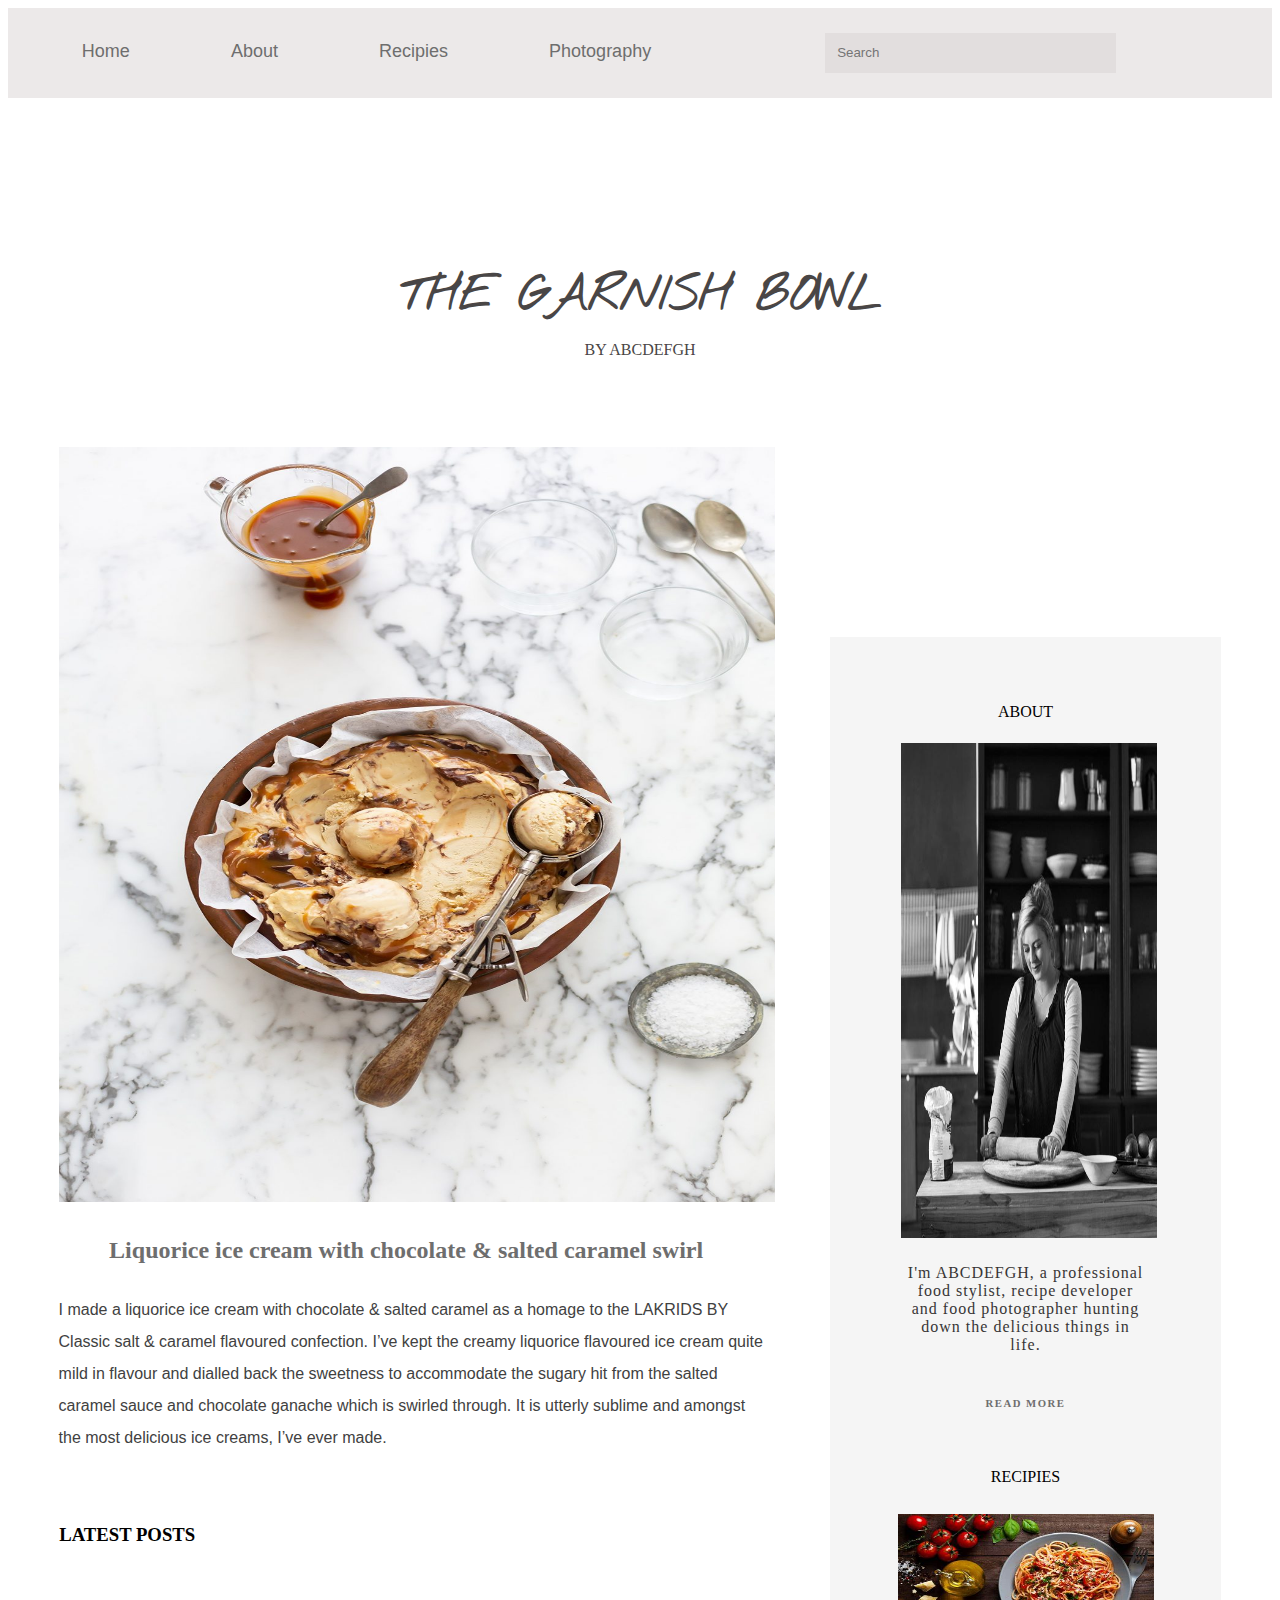
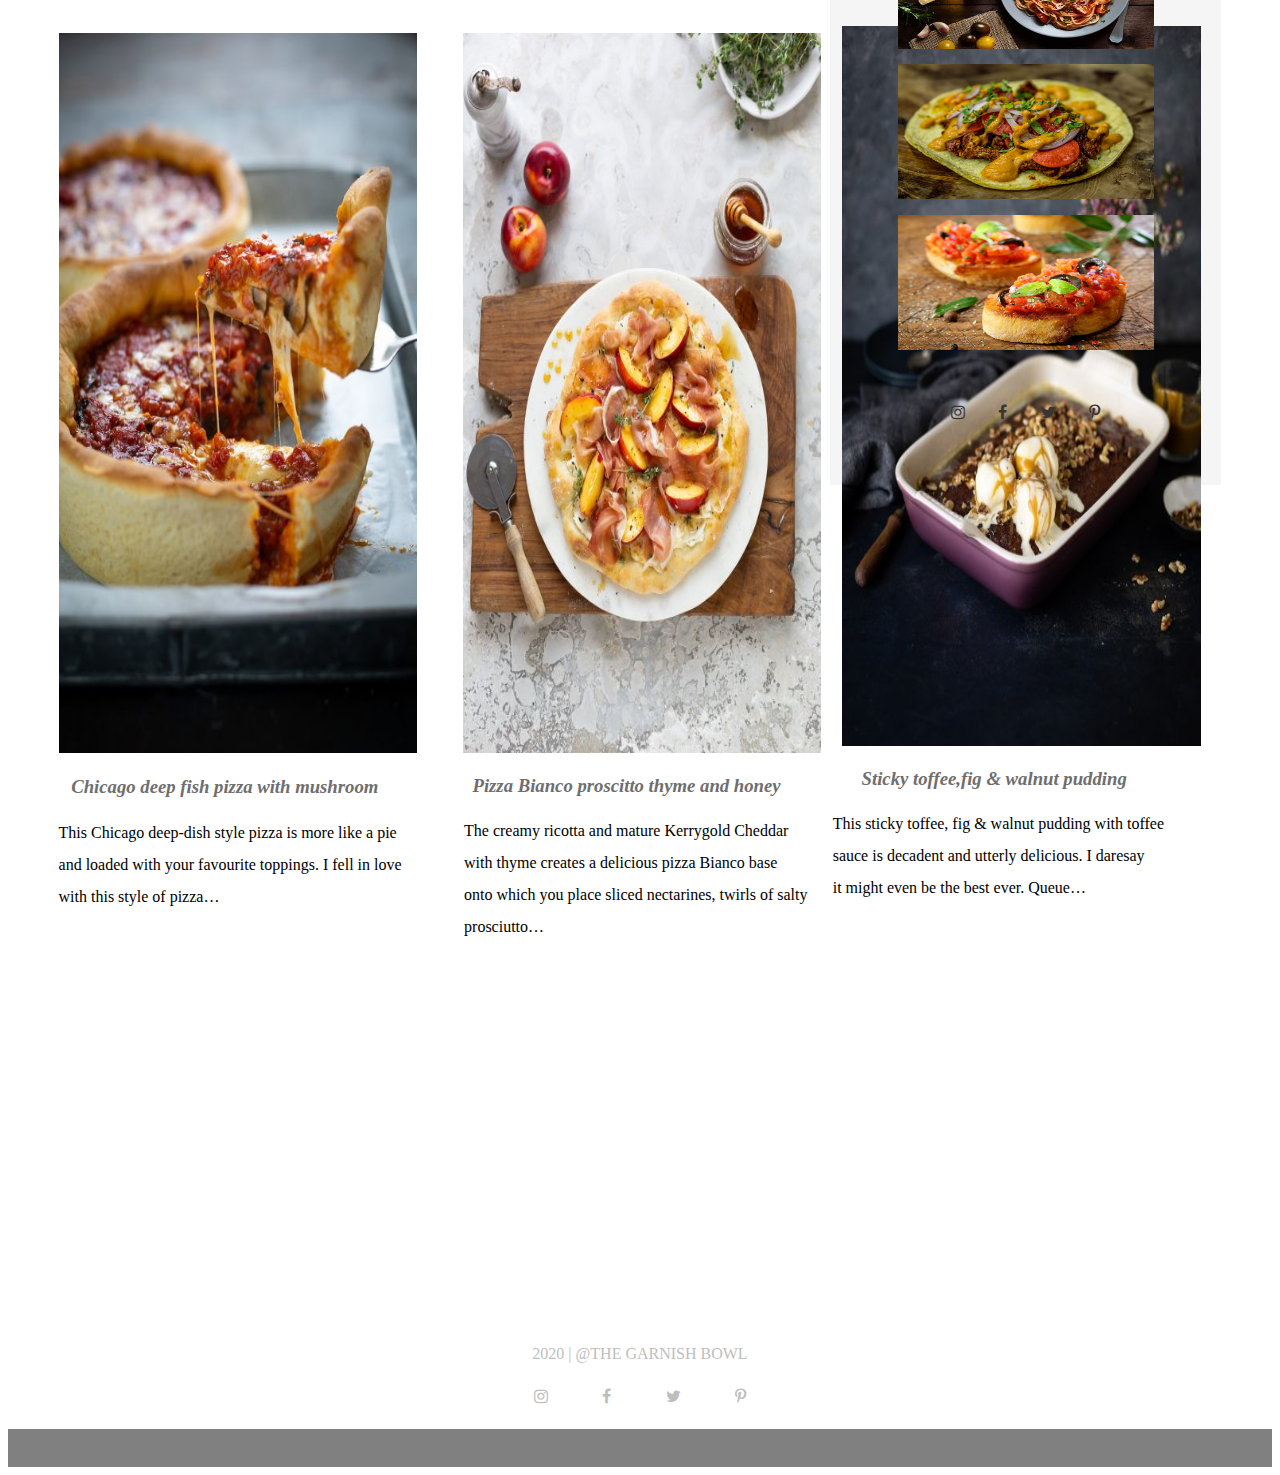
<file: index.html>
<!DOCTYPE html>
<html lang="en">
<head>
    <meta charset="UTF-8">
    <meta name="viewport" content="width=device-width, initial-scale=1.0">
    <link href="style.css" stylesheet="text/css" rel="stylesheet">
    <link href="https://fonts.googleapis.com/css2?family=Nothing+You+Could+Do&display=swap" rel="stylesheet">
    <link rel="stylesheet" href="https://cdnjs.cloudflare.com/ajax/libs/font-awesome/4.7.0/css/font-awesome.min.css">
    <title>Food Blog</title>
</head>
<body>
    <nav>
        
            
        <li><a href="index.html" >Home</a></li>
        <li><a href="about.html">About</a></li>
        <li><a href="recipie.html">Recipies</a></li>
        <li><a href="photo.html">Photography</a></li>
        <input type="text" placeholder="Search" >
        
    </nav>
    <div id="blogname">

        <h2>THE GARNISH BOWL</h2><br>
        <h6 id="name">BY ABCDEFGH</h6>

    </div>
    <div>
        <a href="recipie.html"><img src="pic1.jpg"></a>
        <h2 id="recipe11"><a href="recipie.html">Liquorice ice cream with chocolate & salted caramel
                                       swirl</a></h2>
        <p id="recipe1">
            I made a liquorice ice cream with chocolate & salted caramel as a homage to the LAKRIDS BY <br>
            Classic salt & caramel flavoured confection. I’ve kept the creamy liquorice flavoured ice cream quite<br>
             mild in flavour and dialled back the sweetness to accommodate the sugary hit from the salted<br> caramel
              sauce and chocolate ganache which is swirled through. It is utterly sublime and amongst<br> the most
               delicious ice creams, I’ve ever made.
        </p>
    </div>
    <div>
        <b><h3 class="h">LATEST POSTS</h3></b><br>
        <a href="recipie.html"><img src="lt1.jpg" class="lt"></a>
        <i><h3><a href="recipie.html">
            Chicago deep fish pizza with mushroom</a>
        </i></h3>
        <p style="padding-left: 4%; line-height: 2;">
            This Chicago deep-dish style pizza is more like a pie <br>
            and loaded with your favourite toppings. I fell in love<br>
             with this style of pizza…
        </p>
        <section style="margin-top:-15%;">
            <a href="recipie.html"><img src="lt2.jpg" class="lt1"></a>
            <div class="food1">
                <i><h3><a href="recipie.html">
                    Pizza Bianco proscitto
                    thyme and honey</a>
                </i></h3>
                <p style="padding-left: 4%; line-height: 2;">
                    The creamy ricotta and mature Kerrygold Cheddar<br>
                     with thyme creates a delicious pizza Bianco base<br>
                     onto which you place sliced nectarines, twirls of salty <br>prosciutto…
                </p>
            </div>
        </section>
        <section style="margin-top:-18%;">
            <a href="recipie.html"><img src="lt5.jpg" class="lt2"></a>
        <div class="food2">
            <i><h3 style="padding-left: 2vw;"><a href="recipie.html">
                Sticky toffee,fig & walnut pudding </a>
            </i></h3>
            <p style="padding-left: 4%; line-height: 2;">
                This sticky toffee, fig & walnut pudding with toffee <br>
                sauce is decadent and utterly delicious. I daresay <br>
                it might even be the best ever. Queue…
            </p>
        </div>
        </section>
        
    </div>
    <div id="about">
        <p>ABOUT</p>
        <img src="profile.jpg" id="pro">
        <p class="p">I'm ABCDEFGH, a professional<br> food stylist,
             recipe developer<br> and food
              photographer hunting<br> down the 
              delicious things in<br> life.<br><br>
              <h6 class="h6"><a href="about.html">READ MORE</a></h6>
            </p><BR>
              
            <div>
                <p>RECIPIES</p>
                <a href="recipie.html"><img src="lta.jpg" id="ab1"></a><br>
                <a href="recipie.html"><img src="ltb.jpg" id="ab1"></a><br>
                <a href="recipie.html"><img src="ltc.jpg" id="ab1"></a><br>
            </div><BR><BR>

            <div>
                <i class="fa fa-instagram" aria-hidden="true"></i>
                <i class="fa fa-facebook" aria-hidden="true"></i>
                <i class="fa fa-twitter" aria-hidden="true"></i>
                <i class="fa fa-pinterest-p" aria-hidden="true"></i>
            </div>
    </div>


    <div id="footer">
        2020 | @THE GARNISH BOWL <br>      <i class="fa fa-instagram icon" aria-hidden="true"></i>
        <i class="fa fa-facebook icon" aria-hidden="true"></i>
        <i class="fa fa-twitter icon" aria-hidden="true"></i>
        <i class="fa fa-pinterest-p icon" aria-hidden="true"></i>    
    </div>
    <div style="background-color: grey; padding:1.5% 1.5% 1.5% 1.5%;">

    </div>
    
</body>
</html>
</file>
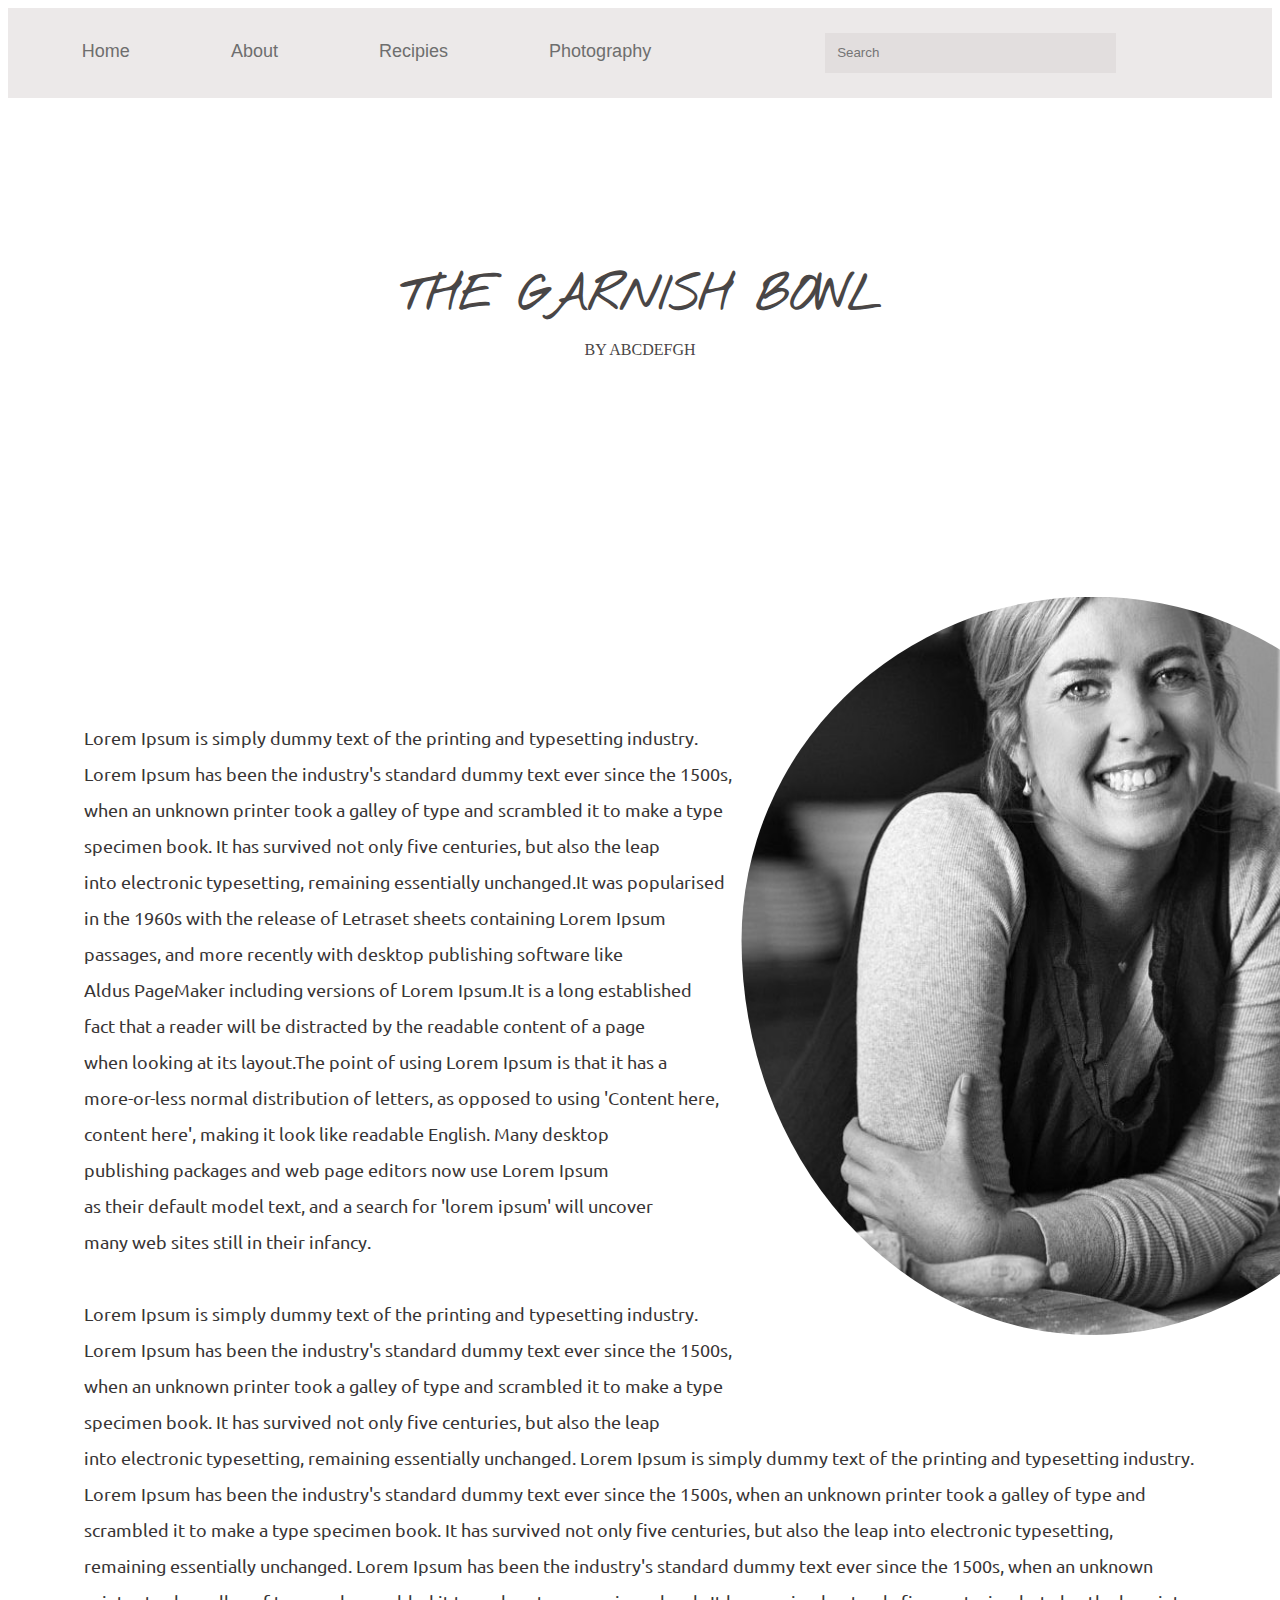
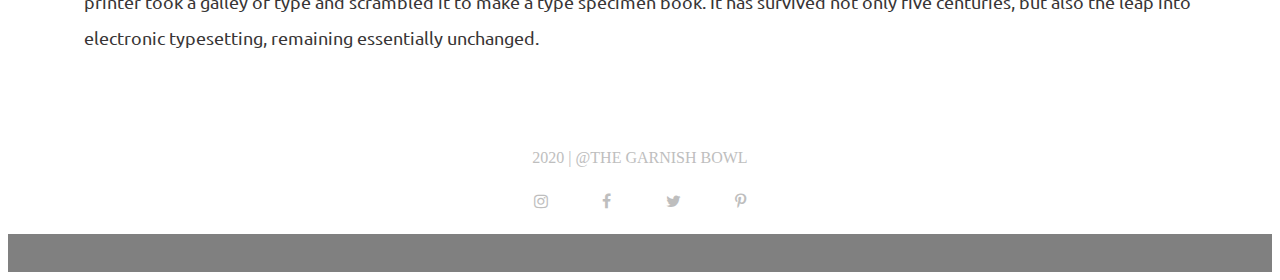
<file: about.html>
<!DOCTYPE html>
<html lang="en">
<head>
    <meta charset="UTF-8">
    <meta name="viewport" content="width=device-width, initial-scale=1.0">
    <link href="style.css" stylesheet="text/css" rel="stylesheet">
    <link href="https://fonts.googleapis.com/css2?family=Nothing+You+Could+Do&display=swap" rel="stylesheet">
    <link rel="stylesheet" href="https://cdnjs.cloudflare.com/ajax/libs/font-awesome/4.7.0/css/font-awesome.min.css">
    <link href="https://fonts.googleapis.com/css2?family=Ubuntu:wght@300&display=swap" rel="stylesheet">
    <title>Food Blog</title>

</head>
<body>
    <nav>
        
            <li><a href="index.html" >Home</a></li>
            <li><a href="about.html">About</a></li>
            <li><a href="recipie.html">Recipies</a></li>
            <li><a href="photo.html">Photography</a></li>
           
            <input type="text" placeholder="Search">
        
    </nav>
    <div id="blogname">

        <h2>THE GARNISH BOWL</h2><br>
        <h6 id="name">BY ABCDEFGH</h6>

    </div><br><br>
    <div>
        <img src="pro1.jpg" class="pic1">
        <p class="p1">
        Lorem Ipsum is simply dummy text of the printing and typesetting industry.<br>
         Lorem Ipsum has been the industry's standard dummy text ever since the 1500s,<br>
         when an unknown printer took a galley of type and scrambled it to make  a type <br>
        specimen book. It has survived not only five centuries, but also the leap <br>
         into electronic typesetting, remaining essentially unchanged.It was popularised<br>
         in the 1960s with the release of Letraset sheets containing Lorem Ipsum<br>
         passages, and more recently with desktop publishing  software like <br>
        Aldus PageMaker including versions of Lorem Ipsum.It is a long established <br>
         fact that a reader will be distracted by the readable content of a page <br>
        when looking at its layout.The point of using Lorem Ipsum is that it has a<br>
        more-or-less normal distribution of letters, as opposed to using 'Content here,<br>
         content
                here', making it look like readable English. Many desktop <br>
                publishing packages and web page editors now use Lorem Ipsum<br>
                 as their default model text, and a search 
                 for 'lorem ipsum' will uncover <br>many web sites still in their infancy.<br><br>
                 Lorem Ipsum is simply dummy text of the printing and typesetting industry.<br>
         Lorem Ipsum has been the industry's standard dummy text ever since the 1500s,<br>
         when an unknown printer took a galley of type and scrambled it to make  a type <br>
        specimen book. It has survived not only five centuries, but also the leap <br>
         into electronic typesetting, remaining essentially unchanged.
         Lorem Ipsum is simply dummy text of the printing and typesetting industry.<br>
         Lorem Ipsum has been the industry's standard dummy text ever since the 1500s,
         when an unknown printer took a galley of type and scrambled it to make  a type 
        specimen book. It has survived not only five centuries, but also the leap 
         into electronic typesetting, remaining essentially unchanged.
         Lorem Ipsum has been the industry's standard dummy text ever since the 1500s,
         when an unknown printer took a galley of type and scrambled it to make  a type 
        specimen book. It has survived not only five centuries, but also the leap 
         into electronic typesetting, remaining essentially unchanged.
         
         
        </p>
    </div>
    

    <div id="footer1">
        2020 | @THE GARNISH BOWL <br>      <i class="fa fa-instagram icon" aria-hidden="true"></i>
        <i class="fa fa-facebook icon" aria-hidden="true"></i>
        <i class="fa fa-twitter icon" aria-hidden="true"></i>
        <i class="fa fa-pinterest-p icon" aria-hidden="true"></i>    
    </div>
    <div style="background-color: grey; padding:1.5% 1.5% 1.5% 1.5%;">

    </div>
    </body>
    </html>
</file>
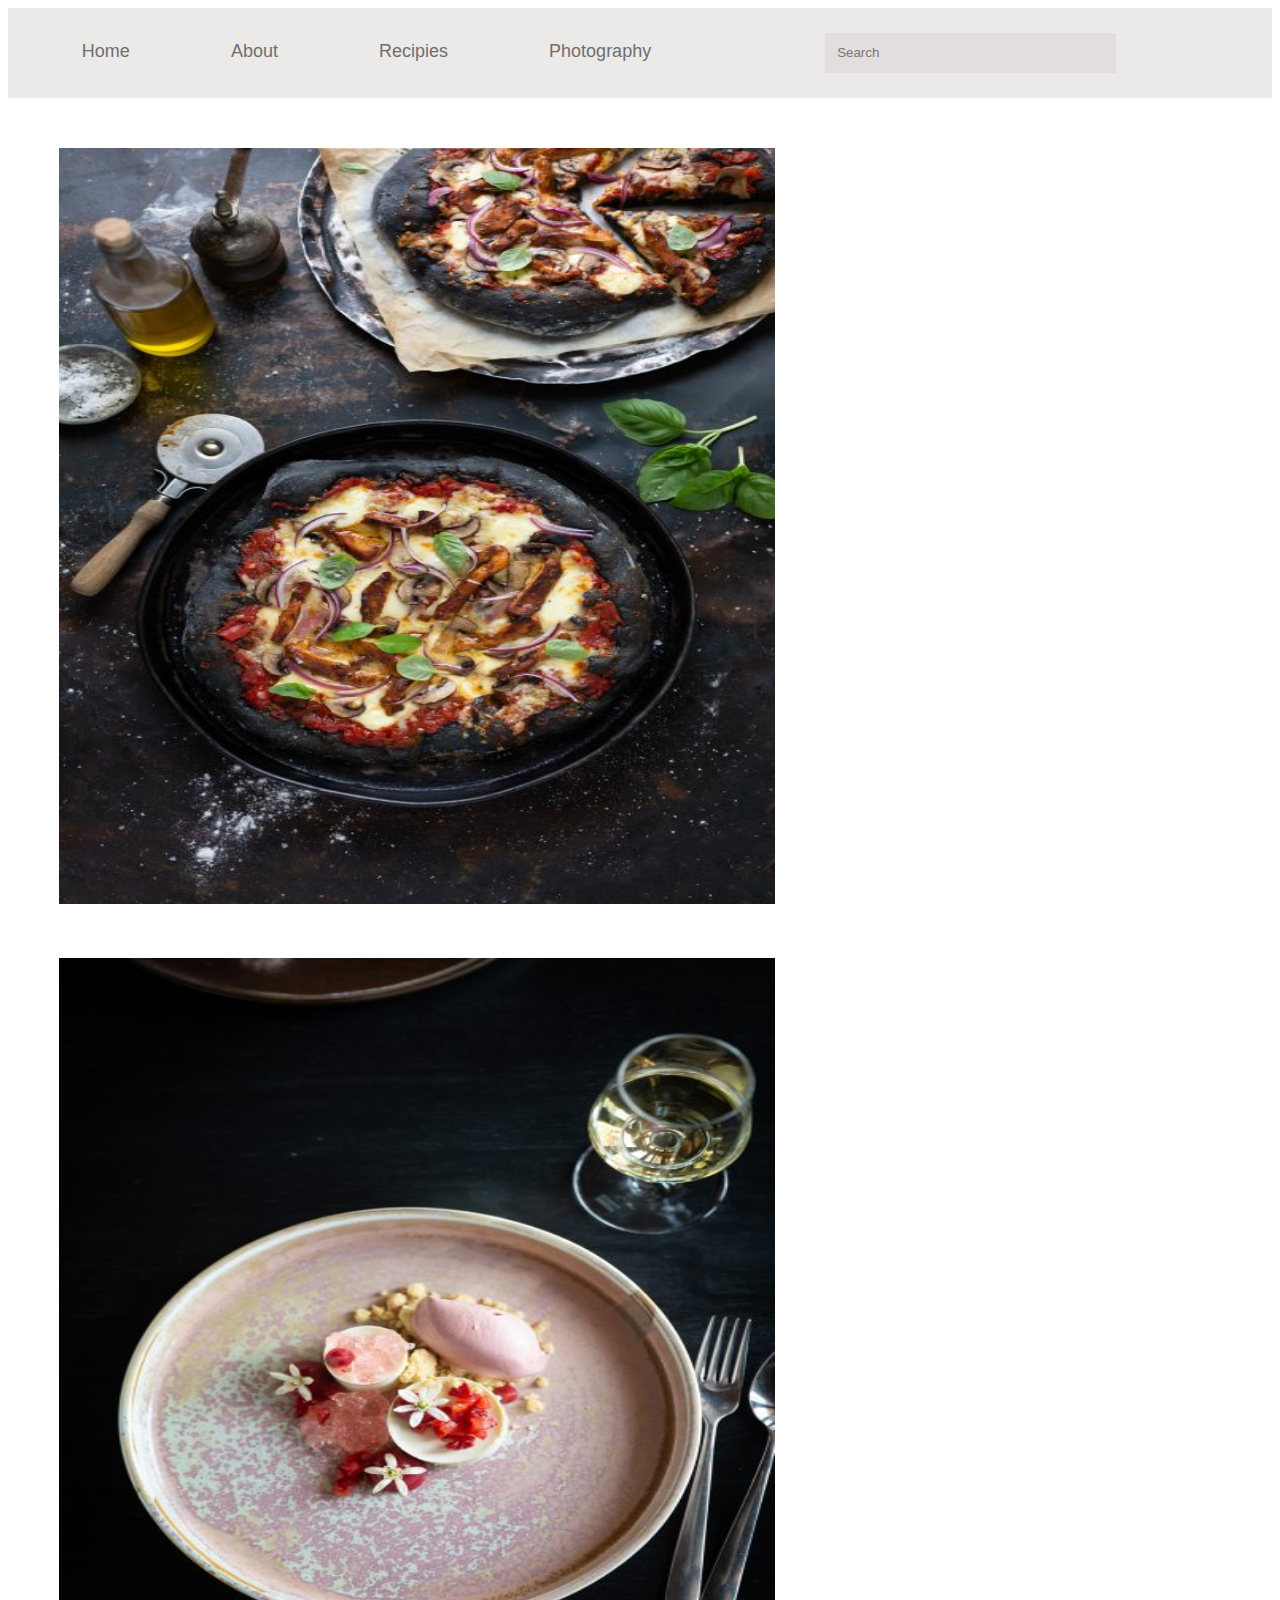
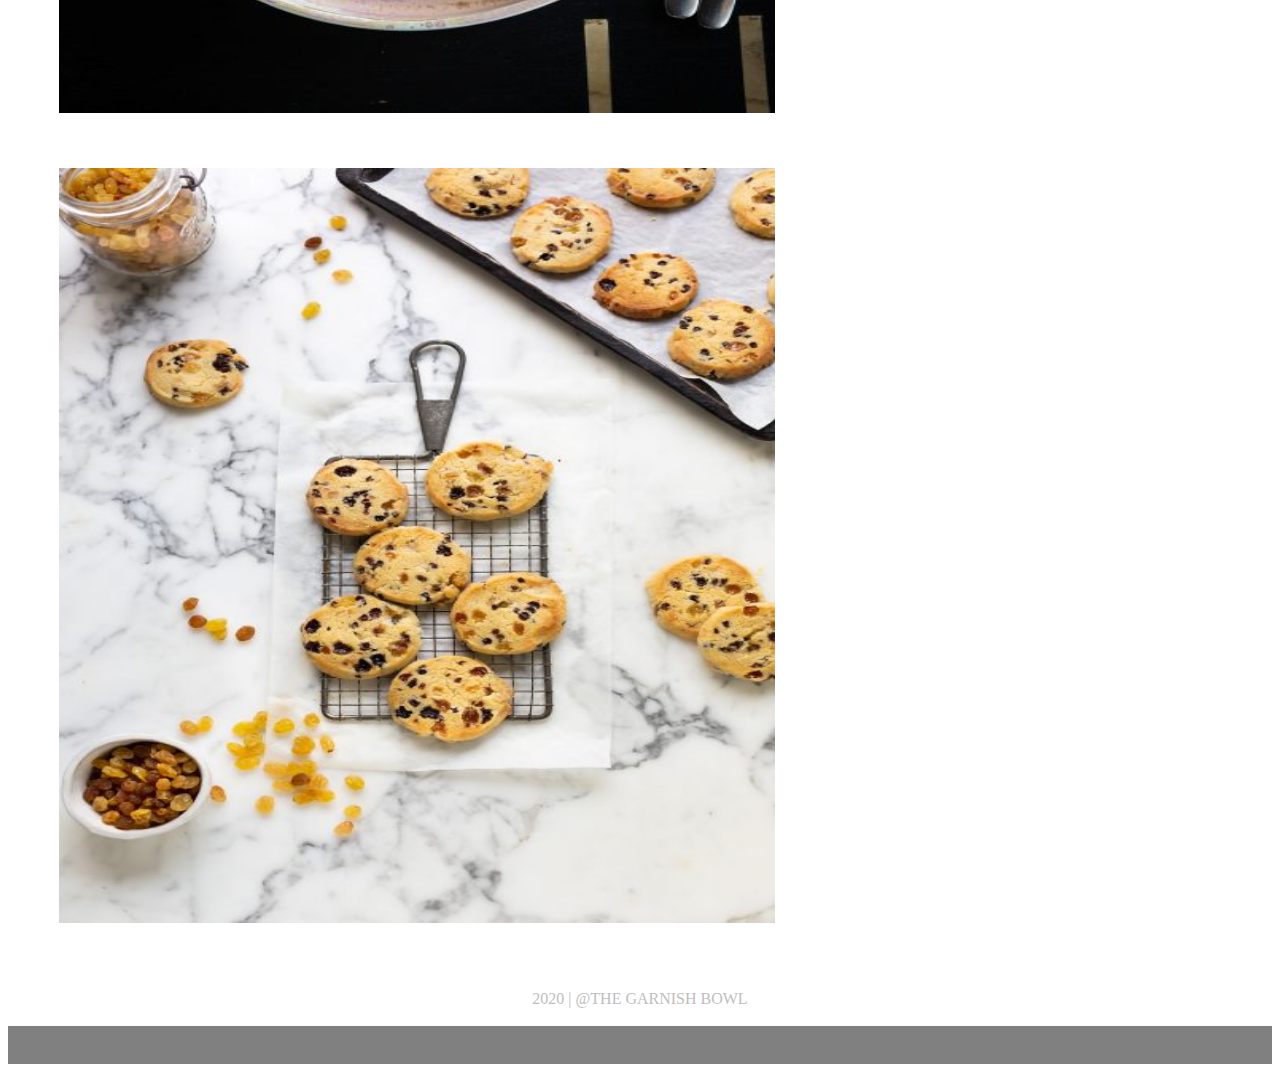
<file: photo.html>
<!DOCTYPE html>
<html lang="en">
<head>
    <meta charset="UTF-8">
    <meta name="viewport" content="width=device-width, initial-scale=1.0">
    <link href="style.css" stylesheet="text/css" rel="stylesheet">
    <title>Food Blog</title>
</head>
<body>
    <nav>
        
        <li><a href="index.html" >Home</a></li>
        <li><a href="about.html">About</a></li>
        <li><a href="recipie.html">Recipies</a></li>
        <li><a href="photo.html">Photography</a></li>
        <input type="text" placeholder="Search">
    
    </nav>
    <div>
        <img src="lt3.jpg" >
    </div>
    <div>
        <img src="lt4.jpg" >
    </div>
    <div>
        <img src="lt6.jpg" >
    </div>

    <div id="footer2">
        2020 | @THE GARNISH BOWL <br>      <i class="fa fa-instagram icon" aria-hidden="true"></i>
        <i class="fa fa-facebook icon" aria-hidden="true"></i>
        <i class="fa fa-twitter icon" aria-hidden="true"></i>
        <i class="fa fa-pinterest-p icon" aria-hidden="true"></i>    
    </div>
    <div style="background-color: grey; padding:1.5% 1.5% 1.5% 1.5%;">
</body>
</html>
</file>
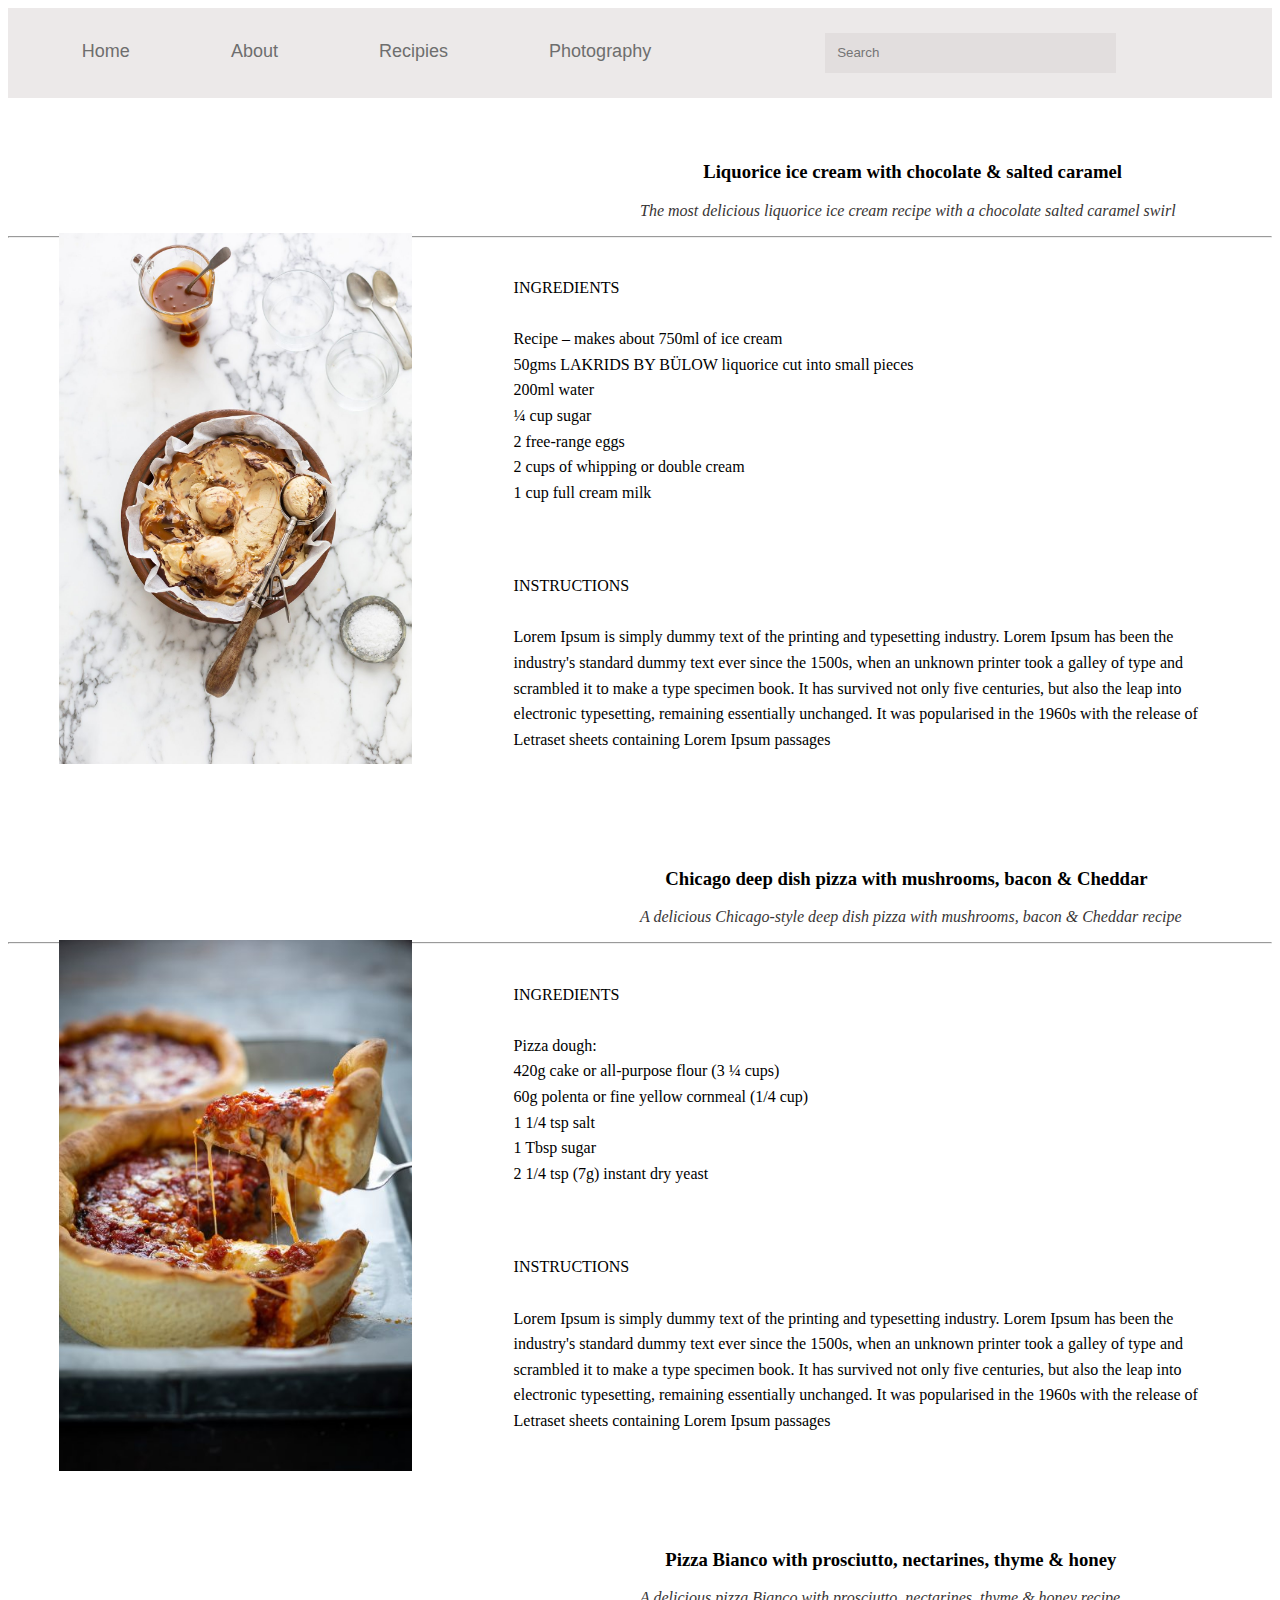
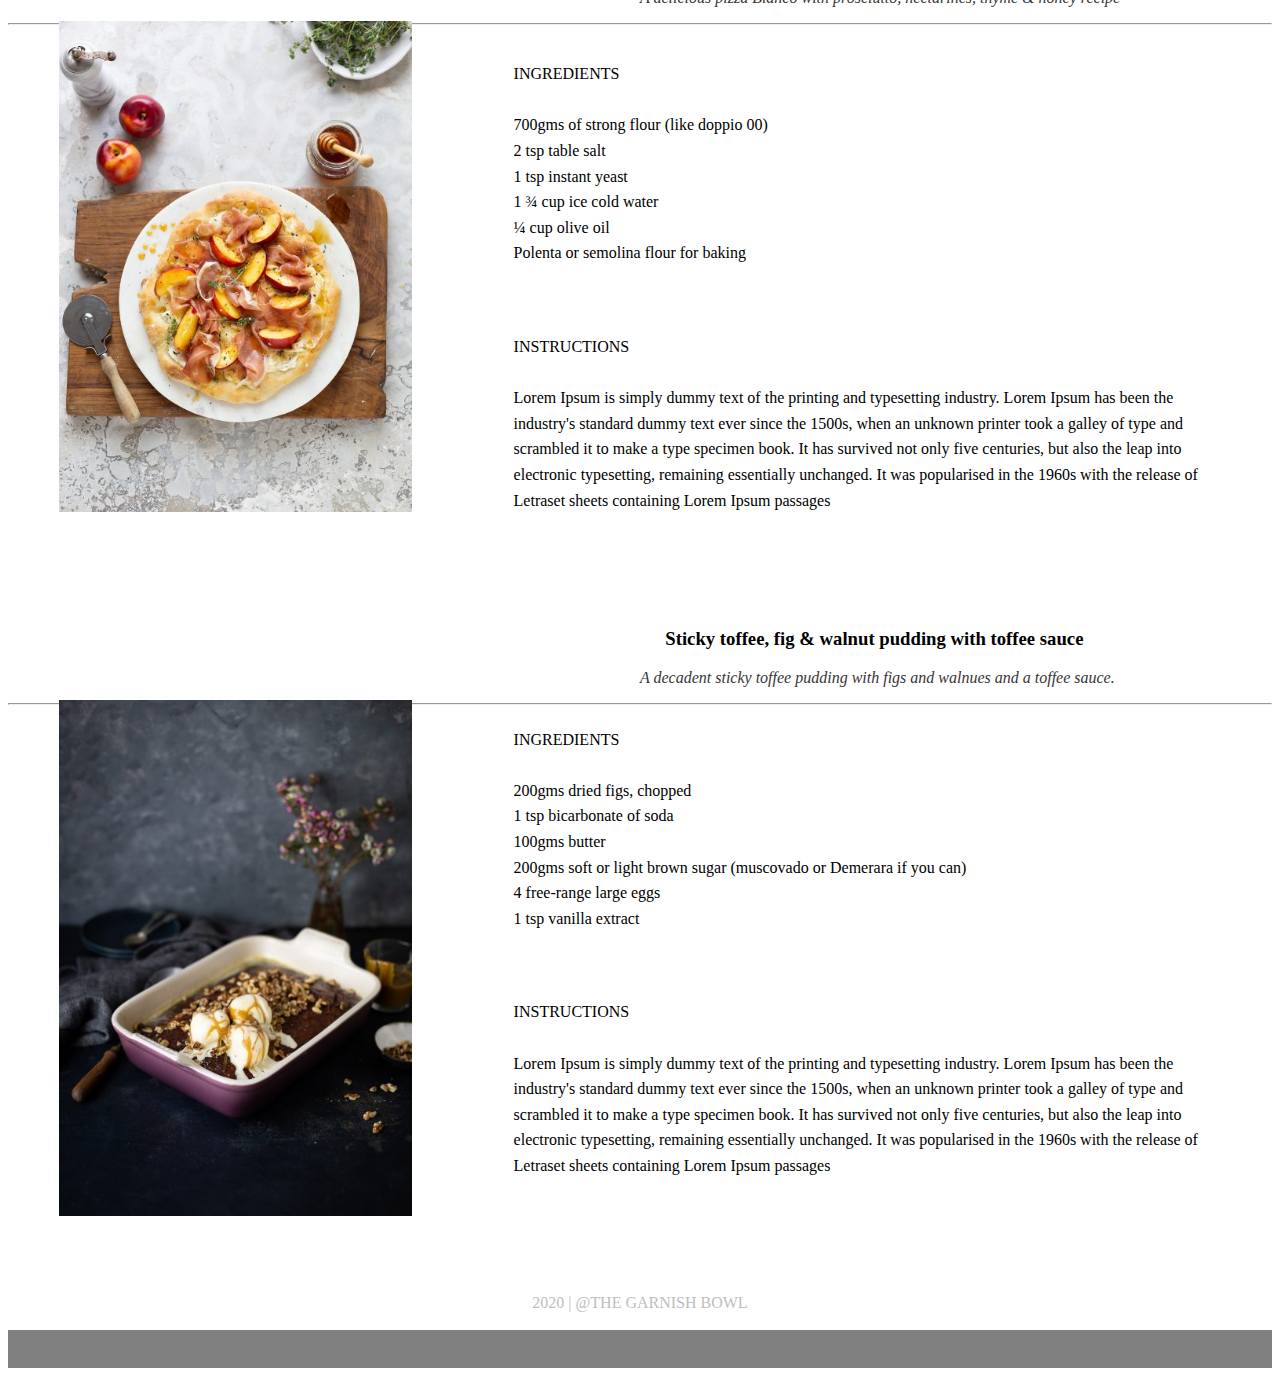
<file: recipie.html>
<!DOCTYPE html>
<html lang="en">
<head>
    <meta charset="UTF-8">
    <meta name="viewport" content="width=device-width, initial-scale=1.0">
    <link href="style.css" stylesheet="text/css" rel="stylesheet">
    <title>Food Blog</title>
</head>
<body>
    <nav>
        
        <li><a href="index.html" >Home</a></li>
        <li><a href="about.html">About</a></li>
        <li><a href="recipie.html">Recipies</a></li>
        <li><a href="photo.html">Photography</a></li>
        <input type="text" placeholder="Search">
    
    </nav>
    <div class="rp1">
        <h3 style="margin-left:55%; margin-top:5%;">Liquorice ice cream with chocolate & salted caramel</h3>
        <p><i style="margin-left:45%; margin-top:5%;">The most delicious liquorice ice cream recipe with a chocolate salted caramel swirl</i></p>
        <hr>
             <img src="pic1.jpg" id="rpimg">
             <p id="in1">INGREDIENTS<br><br>
                Recipe – makes about 750ml of ice cream<br>
                
                50gms LAKRIDS BY BÜLOW liquorice cut into small pieces<br>
                
                200ml water<br>
                
                ¼ cup sugar<br>
                
                2 free-range eggs<br>
                
                2 cups of whipping or double cream<br>
                
                1 cup full cream milk</p><br><br>
                <p id="in2">
                    INSTRUCTIONS<br><br>
                    Lorem Ipsum is simply dummy text of the printing and typesetting industry. Lorem Ipsum has been the industry's standard dummy text ever since the 1500s, when an unknown printer took a galley of type and scrambled it to make a type specimen book. It has survived not only five centuries, but also the leap into electronic typesetting, remaining essentially unchanged. It was popularised in the 1960s with the release of Letraset sheets containing Lorem Ipsum passages


                </p>

    </div><br><br>

    <div class="rp2">
        <h3 style="margin-left:52%; margin-top:5%;">Chicago deep dish pizza with mushrooms, bacon & Cheddar</h3>
        <p><i style="margin-left:45%; margin-top:5%;">A delicious Chicago-style deep dish pizza with mushrooms, bacon & Cheddar recipe</i></p>
        <hr>
             <img src="lt1.jpg" id="rpimg">
             <p id="in1">INGREDIENTS<br><br>
                
Pizza dough:<br>

420g cake or all-purpose flour (3 ¼ cups)<br>

60g polenta or fine yellow cornmeal (1/4 cup)<br>

1 1/4 tsp salt<br>

1 Tbsp sugar<br>

2 1/4 tsp (7g) instant dry yeast

</p><br><br>
                <p id="in2">
                    INSTRUCTIONS<br><br>
                    Lorem Ipsum is simply dummy text of the printing and typesetting industry. Lorem Ipsum has been the industry's standard dummy text ever since the 1500s, when an unknown printer took a galley of type and scrambled it to make a type specimen book. It has survived not only five centuries, but also the leap into electronic typesetting, remaining essentially unchanged. It was popularised in the 1960s with the release of Letraset sheets containing Lorem Ipsum passages


                </p>

    </div><br> <br>

    <div class="rp2">
        <h3 style="margin-left:52%; margin-top:5%;">Pizza Bianco with prosciutto, nectarines, thyme & honey</h3>
        <p><i style="margin-left:45%; margin-top:5%;">A delicious pizza Bianco with prosciutto, nectarines, thyme & honey recipe</i></p>
        <hr>
             <img src="lt2.jpg" id="rpimg">
             <p id="in1" style="margin-top: -36%;">INGREDIENTS<br><br>
                

700gms of strong flour (like doppio 00)<br>

2 tsp table salt<br>

1 tsp instant yeast<br>

1 ¾ cup ice cold water<br>

¼ cup olive oil<br>

Polenta or semolina flour for baking
                


</p><br><br>
                <p id="in2">
                    INSTRUCTIONS<br><br>
                    Lorem Ipsum is simply dummy text of the printing and typesetting industry. Lorem Ipsum has been the industry's standard dummy text ever since the 1500s, when an unknown printer took a galley of type and scrambled it to make a type specimen book. It has survived not only five centuries, but also the leap into electronic typesetting, remaining essentially unchanged. It was popularised in the 1960s with the release of Letraset sheets containing Lorem Ipsum passages


                </p>

    </div><br><br>


    
    <div class="rp2">
        <h3 style="margin-left:52%; margin-top:5%;">Sticky toffee, fig & walnut pudding with toffee sauce</h3>
        <p><i style="margin-left:45%; margin-top:5%;">A decadent sticky toffee pudding with figs and walnues and a toffee sauce.</i></p>
        <hr>
             <img src="lt5.jpg" id="rpimg">
             <p id="in1">INGREDIENTS<br><br>
                
                200gms dried figs, chopped<br>

                1 tsp bicarbonate of soda<br>
                
                100gms butter<br>
                
                200gms soft or light brown sugar (muscovado or Demerara if you can)<br>
                
                4 free-range large eggs<br>
                
                1 tsp vanilla extract

</p><br><br>
                <p id="in2">
                    INSTRUCTIONS<br><br>
                    Lorem Ipsum is simply dummy text of the printing and typesetting industry. Lorem Ipsum has been the industry's standard dummy text ever since the 1500s, when an unknown printer took a galley of type and scrambled it to make a type specimen book. It has survived not only five centuries, but also the leap into electronic typesetting, remaining essentially unchanged. It was popularised in the 1960s with the release of Letraset sheets containing Lorem Ipsum passages


                </p>

    </div><br> <br>

    <div id="footer2">
        2020 | @THE GARNISH BOWL <br>      <i class="fa fa-instagram icon" aria-hidden="true"></i>
        <i class="fa fa-facebook icon" aria-hidden="true"></i>
        <i class="fa fa-twitter icon" aria-hidden="true"></i>
        <i class="fa fa-pinterest-p icon" aria-hidden="true"></i>    
    </div>
    <div style="background-color: grey; padding:1.5% 1.5% 1.5% 1.5%;">
</body>
</html>
</file>
<file: style.css>
body{
    cursor: pointer;
}
#blogname{
    font-family: 'Nothing You Could Do', cursive;
    text-align: center;
    padding-top:10%;
    font-size: xx-large;
    color: rgb(73, 70, 70);
}
nav{
    background-color: rgb(236, 233, 233);
    padding: 2% 2% 2% 2%;
    position: sticky;
}
nav li{
    display: inline;
    padding-left: 4%;
    padding-right: 4%;
    font-size: large;
    font-family: 'Lucida Sans', 'Lucida Sans Regular', 'Lucida Grande', 'Lucida Sans Unicode', Geneva, Verdana, sans-serif;
    color: rgb(110, 110, 110);
    position: sticky;
}
nav input{
    margin-left: 10%;
    padding: 1% 1% 1% 1%;
    background-color:rgb(226, 222, 222);
    border: none;
    width: 22%;
    
    
    
}
#name{
    font-family: 'Big Shoulders Inline Display';
    font-weight: 200;
    font-size: medium;
    margin-top: -5.5%;
}
div img{
    width: 56vw;
    height: 59vw;
    padding: 4% 4% 0% 4%;

}
#about{
    background-color: rgb(245, 245, 245);
    margin-left: 65%;
    margin-top:-149%;
    margin-right: 4%;
    text-align: center;
    padding:4% 4% 4% 4%;
}
#pro{
    height:55vh;
    width:20vw;
    margin-left: 2.5%;
    padding:2% 2% 2% 2% ;
    
    
}
a:link{
    text-decoration: none;
}
a:link , a:visited , a:active{
    color:rgb(110, 110, 110); 
}
.p{
    font-weight: 50;
    color: rgb(56, 53, 53);
    letter-spacing: 1px;
}
.h6{
    color: rgb(134, 134, 134);
    letter-spacing: 1.5px;
}
div i{
    padding: 5% 5% 5% 5%;
    color: rgb(56, 53, 53);
}  
.p1{
    padding: 6% 6% 6% 6%;
    
    font-size:large ;
    margin-top: -55%;
    color: rgb(56, 53, 53);
    font-family: 'Ubuntu', sans-serif;
    line-height: 2;
}
.pic1{
    border-radius:50%;
    margin-left: 54%;
    margin-top: 9%; 
    height:82vh;
    width: 78vh;

}
#ab1{
    height:15vh ;
    width: 20vw;
}
#footer{
    margin-top: 58%;
    text-align: center;
    padding-top: 10%;
    color: rgb(190, 190, 190);
}
.icon{
    padding:2% 2% 2% 2%;
    color: rgb(190, 190, 190);
    
}
#footer1{
    
    text-align: center;
    color: rgb(190, 190, 190);
}
#recipe1{
    padding-left: 4%;
    line-height: 2;
    font-family: 'Ubuntu', sans-serif ;
    font-weight: 100;
    color: rgb(65, 65, 65);
}
#recipe11{
    padding-left: 8%;
    line-height: 2;
    font-family: 'Poppins' ;
    font-weight:550;
    color: rgb(66, 66, 66);
    

}
.lt{
    width: 28vw;
    height: 80vh;
}
.lt1{
    margin-left: 32%;
    margin-top: -65%;
    width: 28vw;
    height: 80vh;
}
.lt2{
    margin-left:62%;
    margin-top:-60%;
    width: 28vw;
    height: 80vh;

}
.food1{
    margin-left:33vw;
    margin-top:-1.5vw;
    
}
.food2{
    margin-left:63vw;
    margin-top: -1.5vw;
    
}
.h{
    margin-left: 4vw;
    padding-top:4vw;
}
.lt3{
    width: 38vw;
    height: 80vh;
}
#footer2{
    text-align: center;
    color: rgb(190, 190, 190);
    margin-top:5%;
}

    
    

#rpimg{
    width: 28%;
    height: 19%;
    margin-top:-5%;
}
#in1{
    line-height: 2vw;
    margin-top:-39%;
    margin-left:40%;
}
#in2{
    line-height: 2vw;
    margin-left:40%;
    margin-right: 3vw;
    
}
</file>
